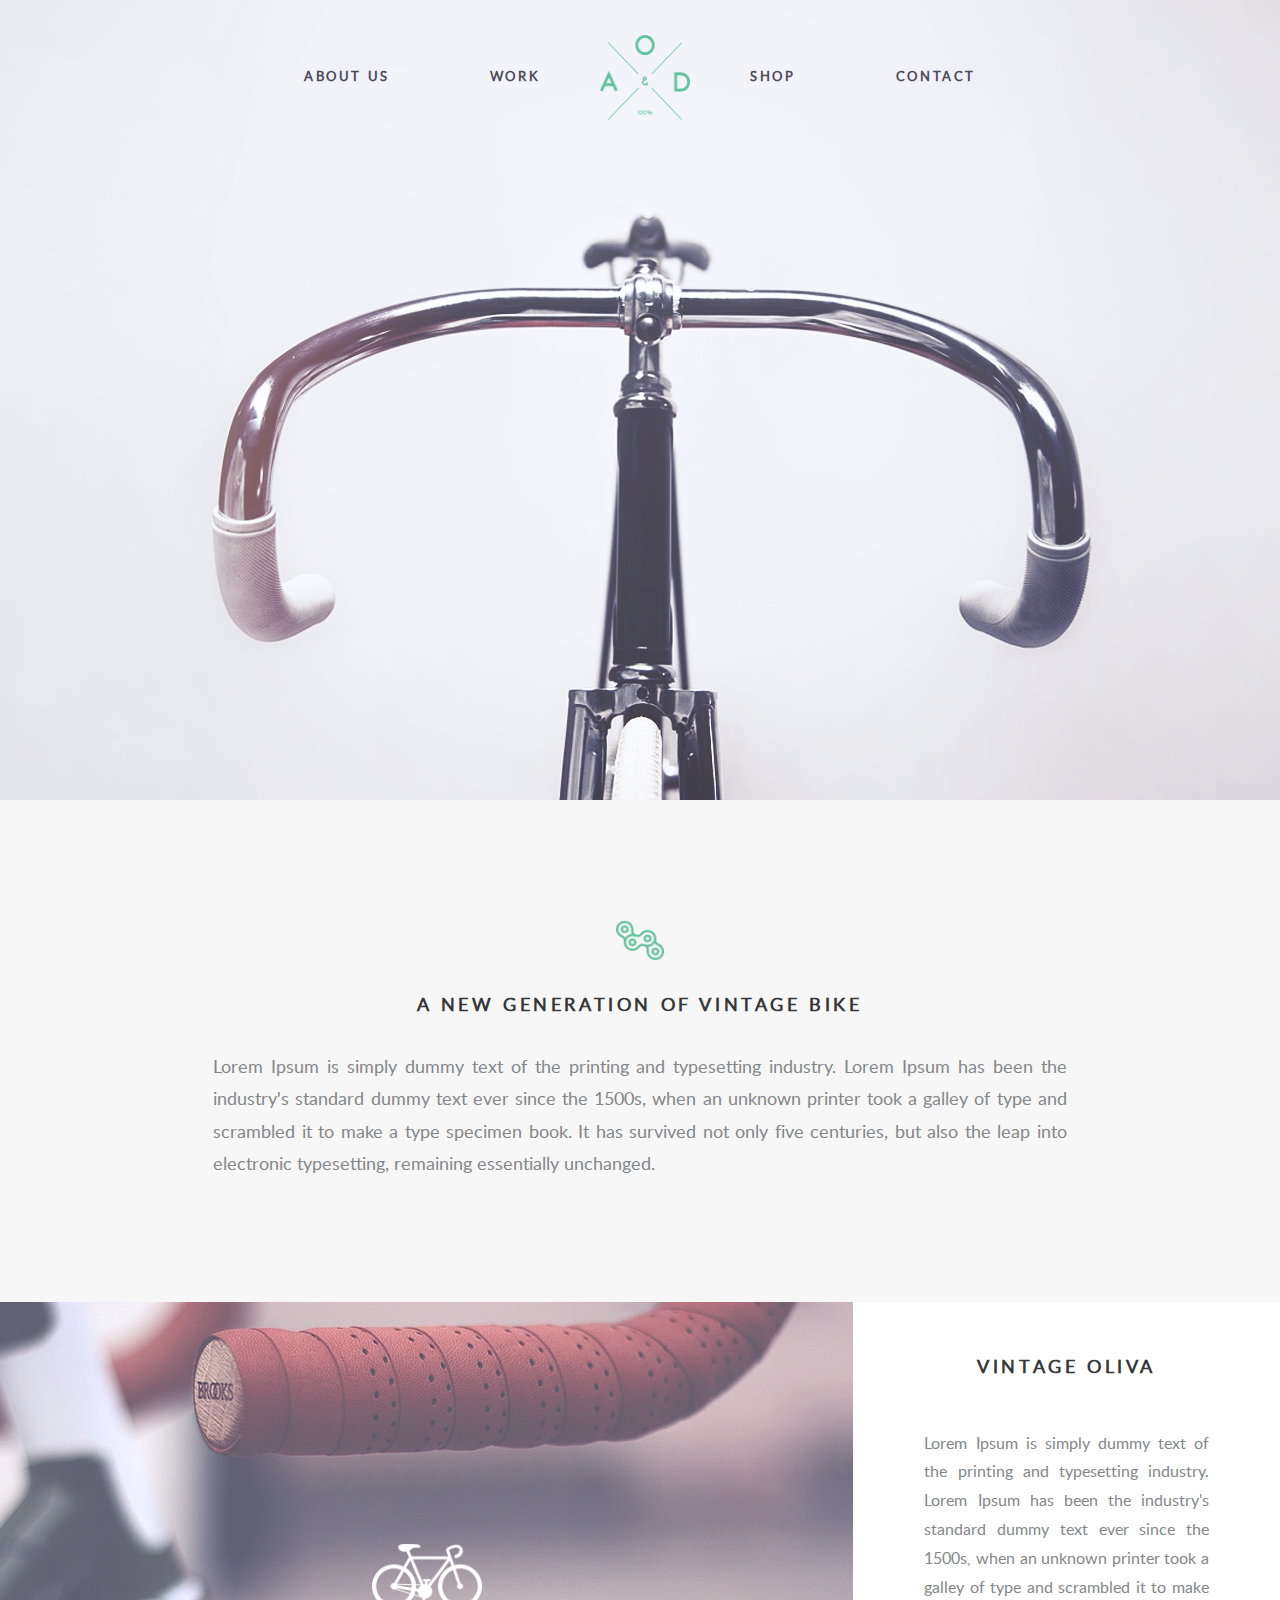
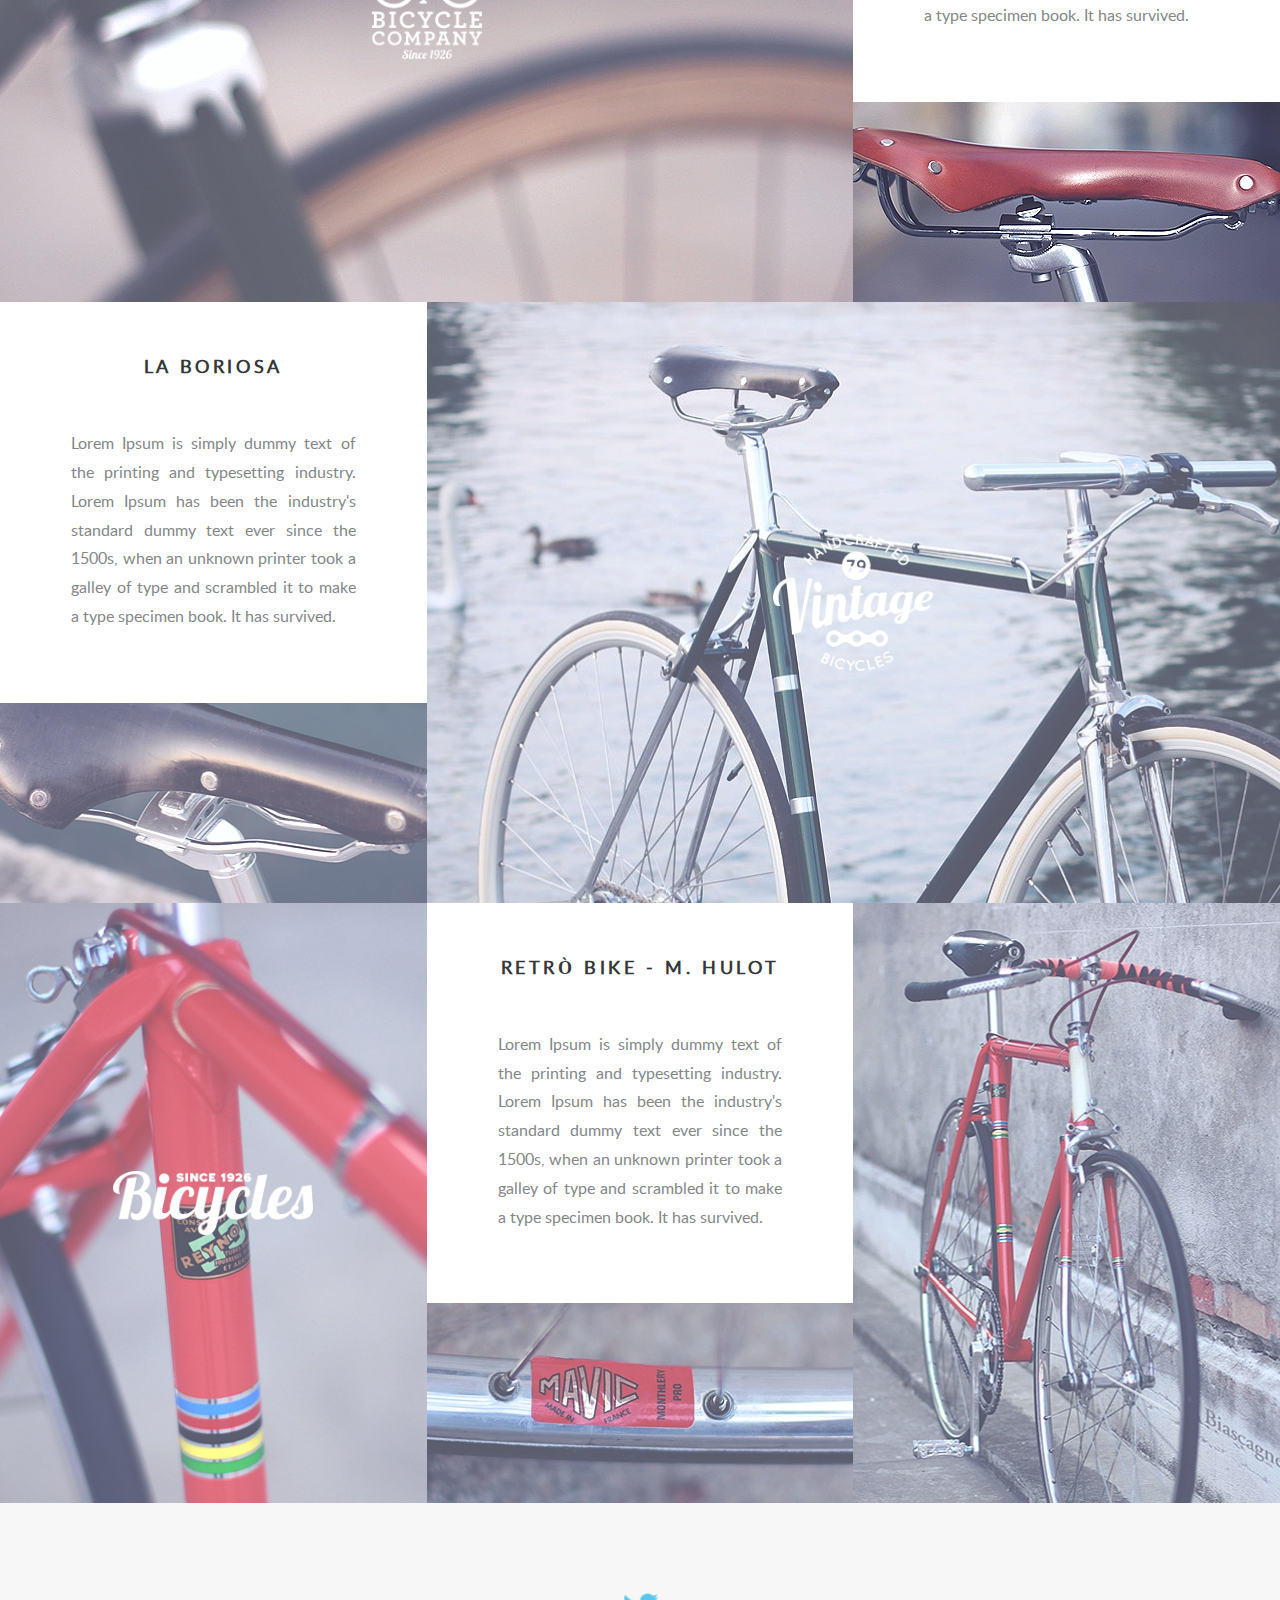
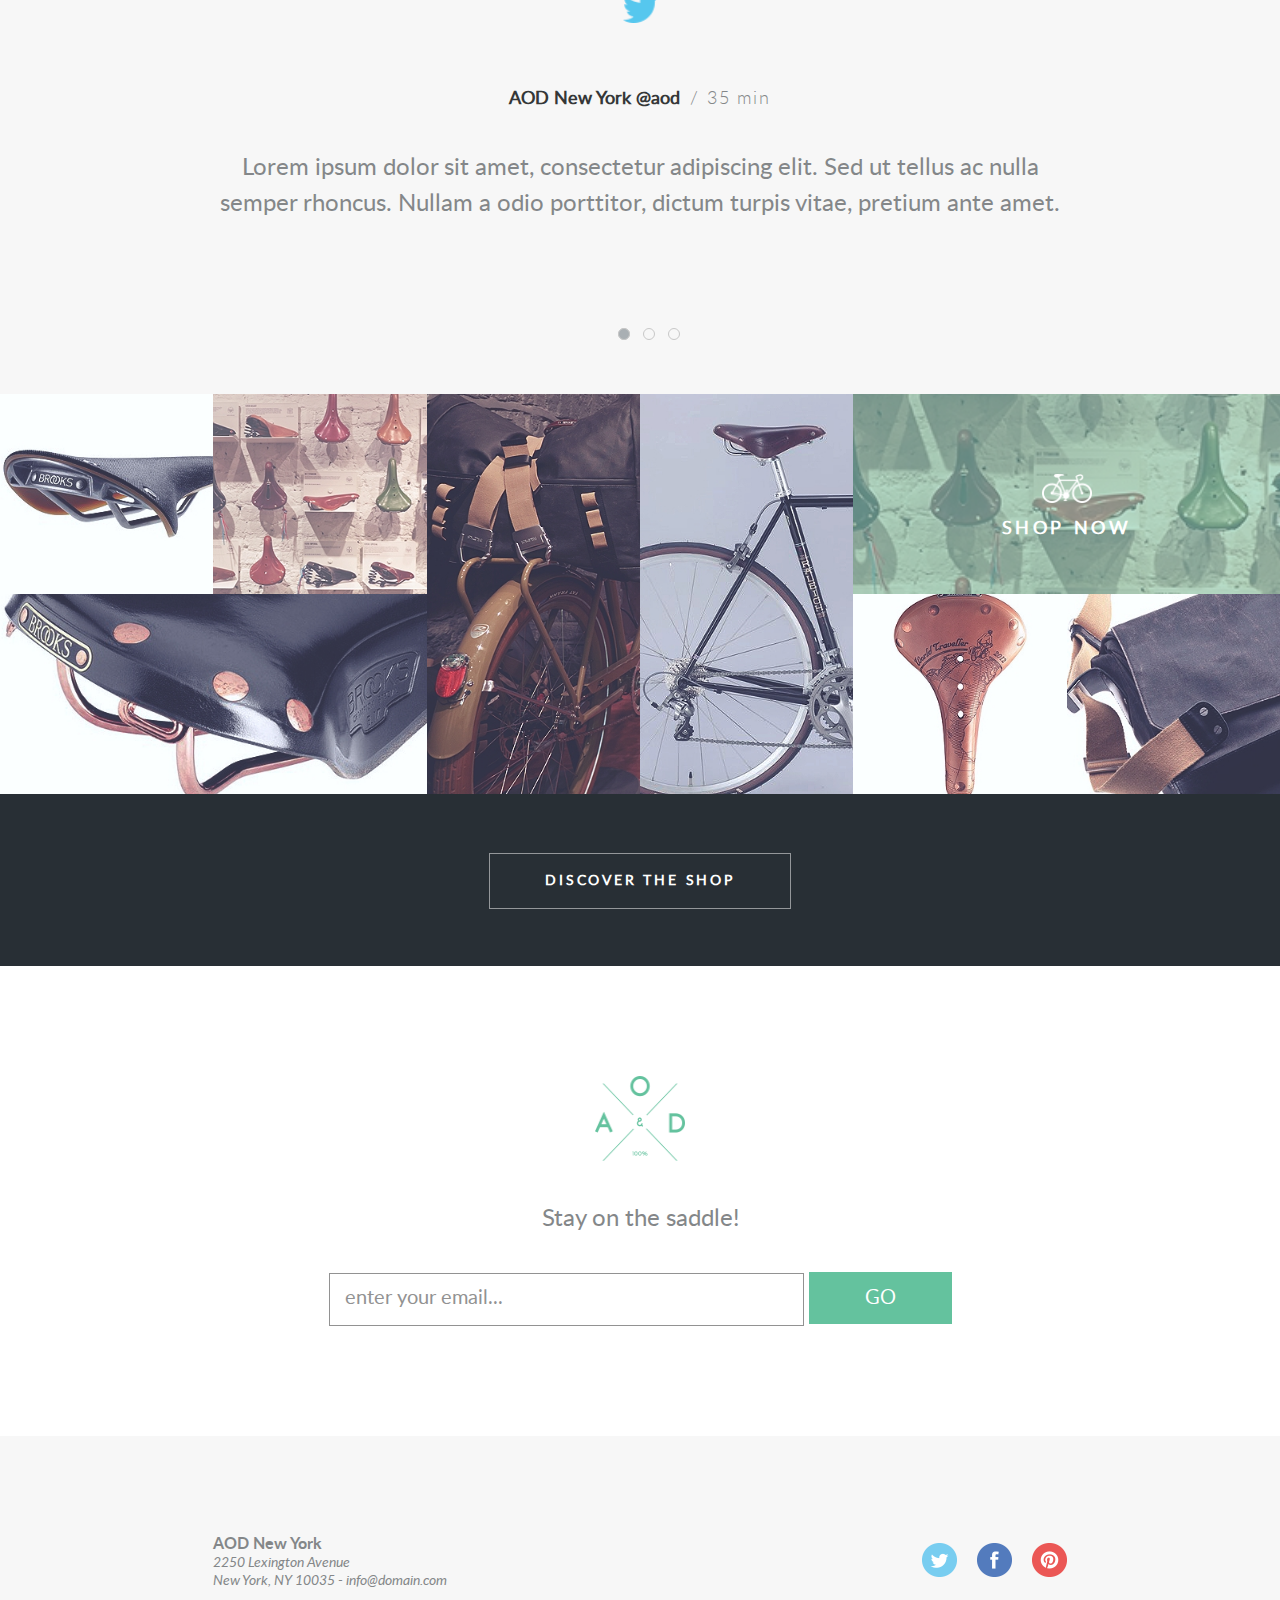
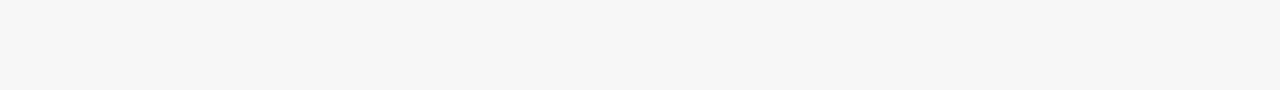
<file: index.html>
<!DOCTYPE html>
<html lang="en">

<head>
  <meta charset="UTF-8">
  <meta name="viewport" content="width=device-width, initial-scale=1.0">
  <title>Bycicle</title>
  <link rel="stylesheet" href="styles/style.css">
</head>

<body>

  <header class="header-main">

    <nav class="display-flex justify-content-center align-items-center">
      <a href="#about-us" class="header-main-link">about us</a>
      <a href="#work" class="header-main-link">work</a>
      <img src="images/logo-header.png" alt="logo-main" class="logo-main logo-main-mobile">
      <a href="#shop" class="header-main-link">shop</a>
      <a href="#footer" class="header-main-link">contact</a>
    </nav>

  </header>

  <main>

    <section class="about-us display-flex flex-direction-column align-items-center" id="about-us">

      <img src="images/logo-about-us.png" alt="logo-about-us" class="logo-about-us">
      <h2 class="headline-main">A NEW GENERATION OF VINTAGE BIKE</h2>
      <p class="text-about-us width-two-thirds">
        Lorem Ipsum is simply dummy text of the printing and typesetting industry.
        Lorem Ipsum has been the industry's standard dummy text ever since the 1500s,
        when an unknown printer took a galley of type and scrambled it to make a type
        specimen book. It has survived not only five centuries, but also the leap into
        electronic typesetting, remaining essentially unchanged.
      </p>

    </section>

    <section class="work" id="work">

      <div class="display-flex flex-wrap">
        <div class="display-flex justify-content-center align-items-center work-bike-box-1 width-two-thirds">
          <img src="images/logo-1-work.png" alt="logo-1-work" class="logo-work-bike-1">
        </div>
        <div class="display-flex flex-direction-column width-one-thirds">
          <div class="work-bike-text-padding display-flex flex-direction-column align-items-center">
            <h2 class="headline-main width-two-thirds">vintage Oliva</h2>
            <p class="text-work width-two-thirds">
              Lorem Ipsum is simply dummy text of the printing and typesetting industry.
              Lorem Ipsum has been the industry's standard dummy text ever since the 1500s,
              when an unknown printer took a galley of type and scrambled it to make a type
              specimen book. It has survived.
            </p>
          </div>
          <div class="work-bike-box-2 height-small"></div>
        </div>
      </div>

      <div class="display-flex flex-wrap">
        <div class="display-flex flex-direction-column width-one-thirds">
          <div class="work-bike-text-padding display-flex flex-direction-column align-items-center">
            <h2 class="headline-main width-two-thirds">La Boriosa</h2>
            <p class="text-work width-two-thirds">
              Lorem Ipsum is simply dummy text of the printing and typesetting industry. Lorem
              Ipsum has been the industry's standard dummy text ever since the 1500s, when an
              unknown printer took a galley of type and scrambled it to make a type specimen book.
              It has survived.
            </p>
          </div>
          <div class="work-bike-box-4 height-small"></div>
        </div>
        <div class="display-flex justify-content-center align-items-center work-bike-box-3 width-two-thirds">
          <img src="images/logo-4-work.png" alt="logo-2-work" class="logo-work-bike-2">
        </div>
      </div>

      <div class="display-flex flex-wrap">
        <div class="display-flex justify-content-center align-items-center work-bike-box-5 width-one-thirds">
          <img src="images/logo-5-work.png" alt="logo-3-work" class="logo-work-bike-3">
        </div>
        <div class="display-flex flex-direction-column width-one-thirds">
          <div class="work-bike-text-padding display-flex flex-direction-column align-items-center">
            <h2 class="headline-main width-two-thirds">retrò Bike - M. Hulot</h2>
            <p class="text-work width-two-thirds">
              Lorem Ipsum is simply dummy text of the printing and typesetting industry. Lorem
              Ipsum has been the industry's standard dummy text ever since the 1500s, when an
              unknown printer took a galley of type and scrambled it to make a type specimen book.
              It has survived.
            </p>
          </div>
          <div class="work-bike-box-6 height-small"></div>
        </div>
        <div class="work-bike-box-7 width-one-thirds"></div>
      </div>

    </section>

    <section class="social-network display-flex flex-direction-column align-items-center">

      <div class="social-network-container display-flex flex-direction-column align-items-center">
        <img src="images/logo-twitter.png" class="social-network-logo">
        <div class="display-flex margin-bottom-35">
          <h2 class="headline-social-media">AOD New York @aod</h2>
          <h3 class="subtitle-social-media"> / 35 min</h3>
        </div>
        <p class="text-social-media width-two-thirds">
          Lorem ipsum dolor sit amet, consectetur adipiscing elit. Sed ut tellus ac nulla semper
          rhoncus. Nullam a odio porttitor, dictum turpis vitae, pretium ante amet.
        </p>
      </div>

      <div>
        <input type="radio" name="switch" id="radio-button-1" checked class="radio-button">
        <input type="radio" name="switch" id="radio-button-2" class="radio-button">
        <input type="radio" name="switch" id="radio-button-3" class="radio-button">
      </div>

    </section>

    <section class="shop" id="shop">

      <div class="display-flex flex-wrap">
        <div class="display-flex flex-direction-column width-one-thirds">
          <div class="display-flex flex-wrap">
            <div class="good-1 width-half height-small"></div>
            <div class="good-2 width-half height-small"></div>
          </div>
          <div class="good-3 height-small"></div>
        </div>
        <div class="display-flex width-one-thirds flex-wrap">
          <div class="good-4 width-half height-big"></div>
          <div class="good-5 width-half height-big"></div>
        </div>
        <div class="display-flex flex-direction-column width-one-thirds">
          <div class="good-8 height-small">

            <a href="#" class="shop-buy display-flex flex-direction-column align-items-center">
              <img src="images/logo-shop.png" alt="logo-shop" class="logo-shop">
              <p class="text-shop-buy">Shop now</p>
            </a>

          </div>
          <div class="display-flex flex-wrap">
            <div class="good-6 width-half height-small"></div>
            <div class="good-7 width-half height-small"></div>
          </div>
        </div>
      </div>
      <div class="shop-button-container">
        <a href="#" class="shop-button">DISCOVER THE SHOP</a>
      </div>

    </section>

    <section class="mailing">
      <div class="display-flex flex-direction-column align-items-center">
        <img src="images/logo-header.png" alt="logo-main" class="logo-main margin-bottom-35">
        <p class="text-social-media margin-bottom-35">Stay on the saddle!</p>
        <form action="#" method="get">
          <input type="email" class="mail-form" required placeholder="enter your email..."
            pattern="[a-z0-9._%+-]+@[a-z0-9.-]+\.[a-z]{2,}$">
          <input type="submit" value="GO" class="form-button">
        </form>
      </div>
    </section>

  </main>
  <footer class="footer" id="footer">
    <div class="footer-content display-flex justify-content-space-between align-items-center width-two-thirds">
      <div>
        <h2 class="headline-footer">AOD New York</h2>
        <p class="text-footer">
          2250 Lexington Avenue <br />
          New York, NY 10035 - info@domain.com
        </p>
      </div>
      <div>
        <a href="https://twitter.com/" class="footer-link"><img src="images/twitter-a.png" alt="twitter-icon"
            class="footer-link-logo"></a>
        <a href="https://www.facebook.com/" class="footer-link"><img src="images/facebook-a.png" alt="facebook-icon"
            class="footer-link-logo"></a>
        <a href="https://www.pinterest.ru/" class="footer-link"><img src="images/pinterest-a.png" alt="pinterest-icon"
            class="footer-link-logo"></a>
      </div>
    </div>

  </footer>
</body>

</html>
</file>
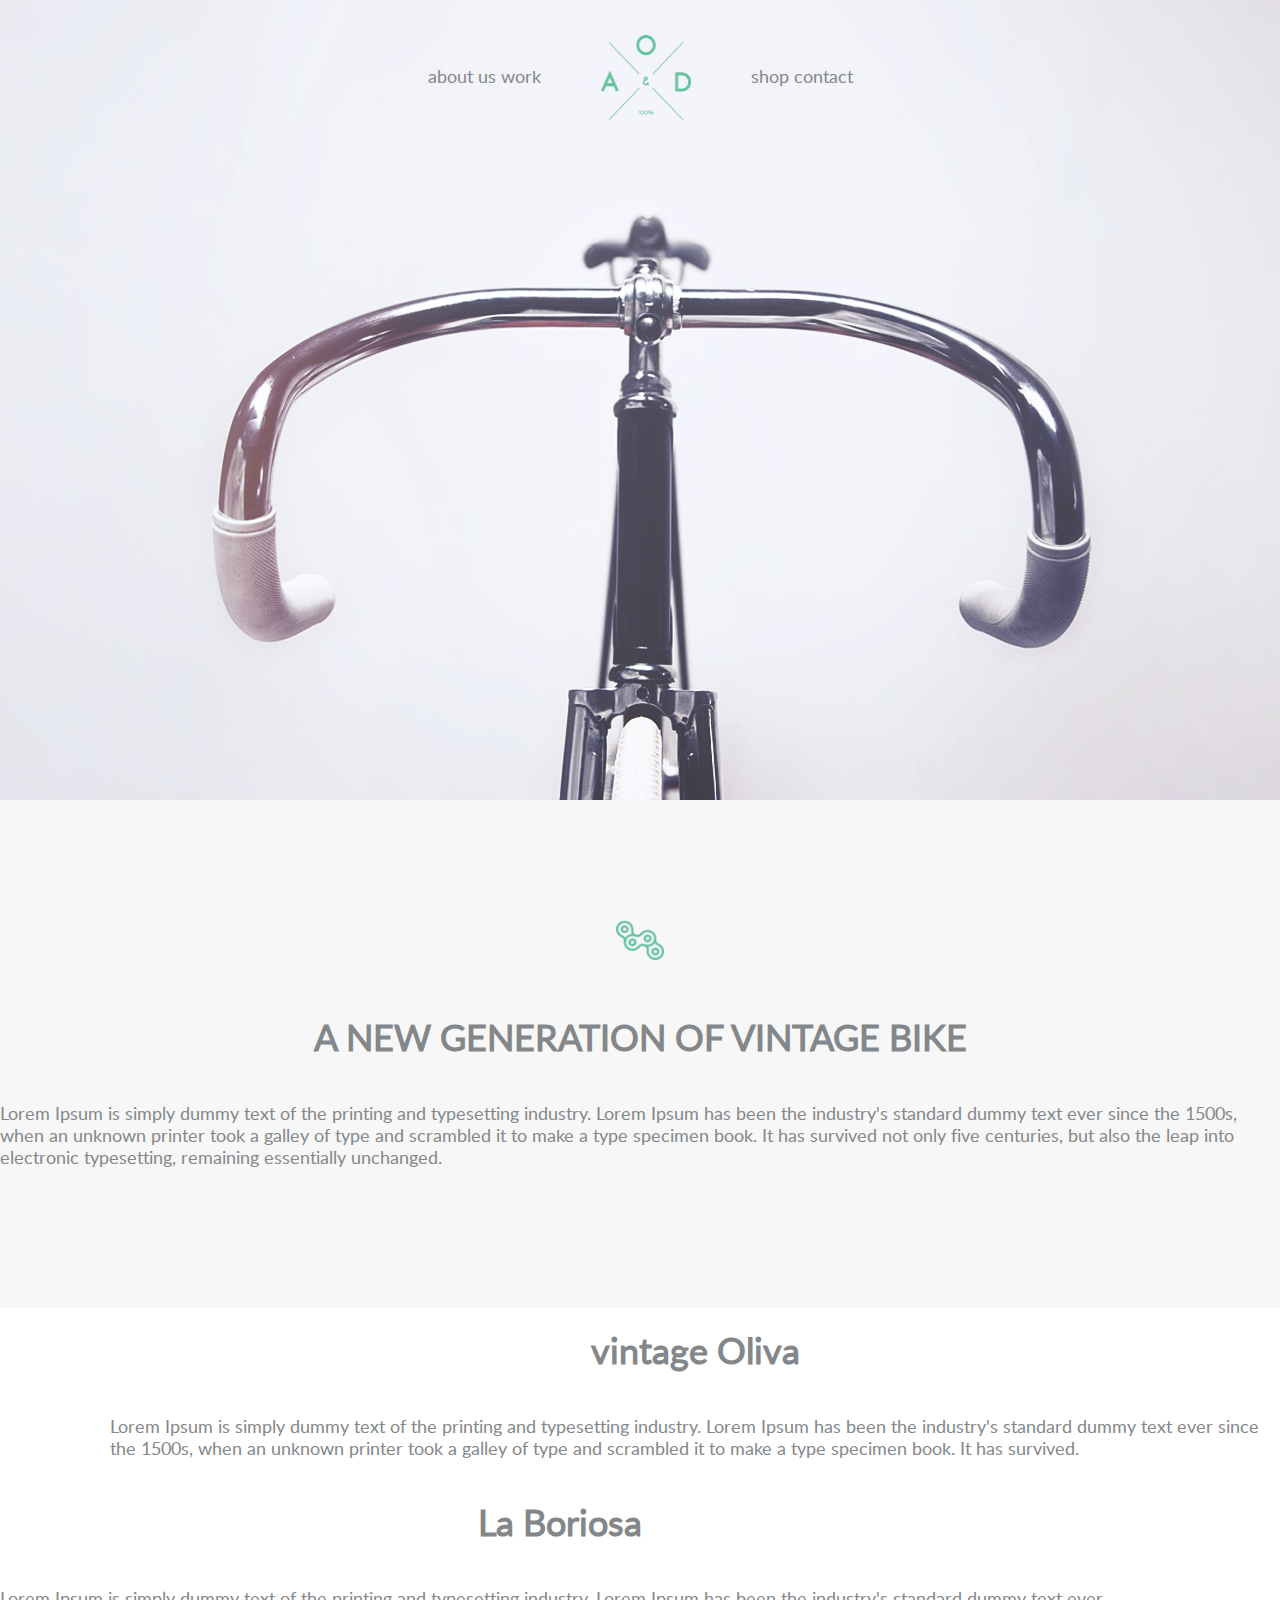
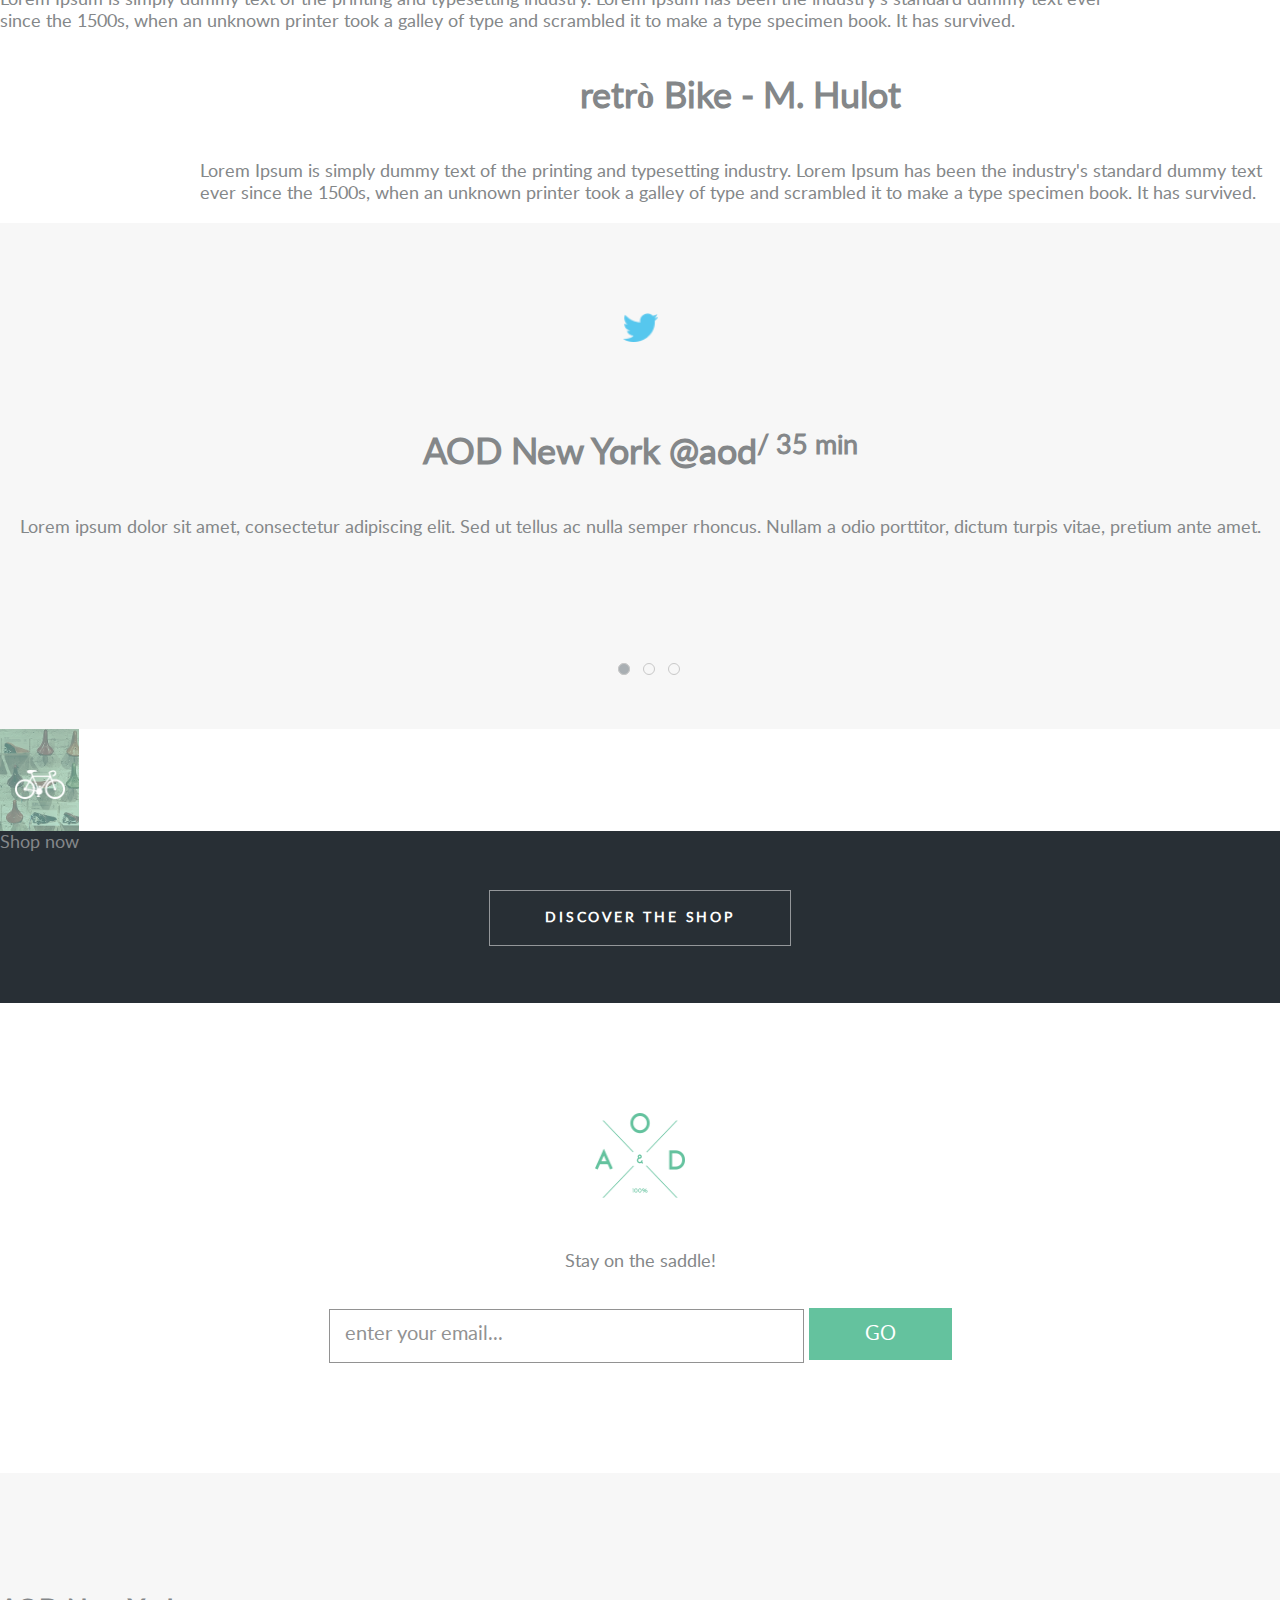
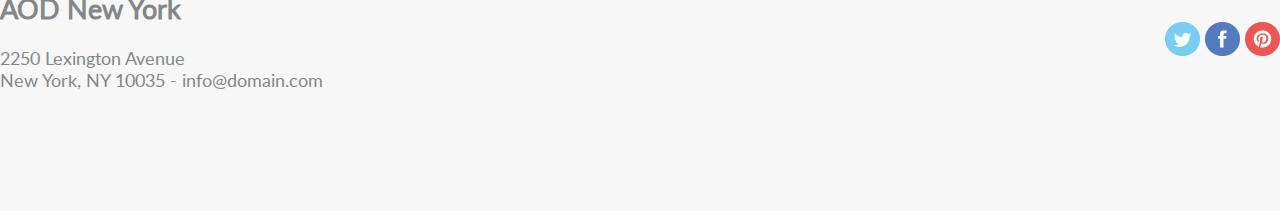
<file: adaptive.html>
<!DOCTYPE html>
<html lang="en">

<head>
  <meta charset="UTF-8">
  <meta name="viewport" content="width=device-width, initial-scale=1.0">
  <title>Bycicle</title>
  <link rel="stylesheet" href="styles/style.css">
</head>

<body>

  <header class="header-main display-flex justify-content-center align-items-center">

    <div class="header-nav-mobile">
      <a href="#about-us" class="header-main-a header-main-a-1">about us</a>
      <a href="#work" class="header-main-a header-main-a-2">work</a>
    </div>
    <img src="images/logo-header.png" alt="logo-main" class="logo-main logo-main-mobile">
    <div class="header-nav-mobile">
      <a href="#shop" class="header-main-a header-main-a-3">shop</a>
      <a href="#footer" class="header-main-a header-main-a-4">contact</a>
    </div>

  </header>

  <main>

    <section class="about-us display-flex flex-direction-column align-items-center" id="about-us">

      <img src="images/logo-about-us.png" alt="logo-about-us" class="logo-about-us">
      <h1 class="h1-main">A NEW GENERATION OF VINTAGE BIKE</h1>
      <p class="about-us-p width-66">
        Lorem Ipsum is simply dummy text of the printing and typesetting industry.
        Lorem Ipsum has been the industry's standard dummy text ever since the 1500s,
        when an unknown printer took a galley of type and scrambled it to make a type
        specimen book. It has survived not only five centuries, but also the leap into
        electronic typesetting, remaining essentially unchanged.
      </p>

    </section>

    <section class="work" id="work">

      <div class="display-flex flex-wrap">
        <div class="display-flex justify-content-center align-items-center work-bike-main-bike-1 width-66">
          <img src="images/logo-1-work.png" alt="logo-1-work" class="logo-work-bike-1">
        </div>
        <div class="display-flex flex-direction-column width-34">
          <div class="work-bike-text display-flex flex-direction-column align-items-center">
            <h1 class="h1-main width-66">vintage Oliva</h1>
            <p class="work-p width-66">
              Lorem Ipsum is simply dummy text of the printing and typesetting industry.
              Lorem Ipsum has been the industry's standard dummy text ever since the 1500s,
              when an unknown printer took a galley of type and scrambled it to make a type
              specimen book. It has survived.
            </p>
          </div>
          <div class="work-bike-main-bike-2 height-200"></div>
        </div>
      </div>

      <div class="display-flex flex-wrap">
        <div class="display-flex flex-direction-column width-34">
          <div class="work-bike-text display-flex flex-direction-column align-items-center">
            <h1 class="h1-main width-66">La Boriosa</h1>
            <p class="work-p width-66">
              Lorem Ipsum is simply dummy text of the printing and typesetting industry. Lorem
              Ipsum has been the industry's standard dummy text ever since the 1500s, when an
              unknown printer took a galley of type and scrambled it to make a type specimen book.
              It has survived.
            </p>
          </div>
          <div class="work-bike-main-bike-4 height-200"></div>
        </div>
        <div class="display-flex justify-content-center align-items-center work-bike-main-bike-3 width-66">
          <img src="images/logo-4-work.png" alt="logo-2-work" class="logo-work-bike-2">
        </div>
      </div>

      <div class="display-flex flex-wrap">
        <div class="display-flex justify-content-center align-items-center work-bike-main-5 width-34">
          <img src="images/logo-5-work.png" alt="logo-3-work" class="logo-work-bike-3">
        </div>
        <div class="display-flex flex-direction-column width-34">
          <div class="work-bike-text display-flex flex-direction-column align-items-center">
            <h1 class="h1-main width-66">retrò Bike - M. Hulot</h1>
            <p class="work-p width-66">
              Lorem Ipsum is simply dummy text of the printing and typesetting industry. Lorem
              Ipsum has been the industry's standard dummy text ever since the 1500s, when an
              unknown printer took a galley of type and scrambled it to make a type specimen book.
              It has survived.
            </p>
          </div>
          <div class="work-bike-main-bike-6 height-200"></div>
        </div>
        <div class="work-bike-main-bike-7 width-32"></div>
      </div>

    </section>

    <section class="social-network display-flex flex-direction-column align-items-center">

      <div class="social-network-container display-flex flex-direction-column align-items-center">
        <img src="images/logo-twitter.png" class="social-network-logo">
        <div class="display-flex m-b-27">
          <h1 class="h1-social-media">AOD New York @aod</h1>
          <h2 class="h2-social-media"> / 35 min</h2>
        </div>
        <p class="social-media-p width-66">
          Lorem ipsum dolor sit amet, consectetur adipiscing elit. Sed ut tellus ac nulla semper
          rhoncus. Nullam a odio porttitor, dictum turpis vitae, pretium ante amet.
        </p>
      </div>

      <div class="radio-buttons">
        <input type="radio" name="switch" id="radio-button-1" checked class="radio-button">
        <input type="radio" name="switch" id="radio-button-2" class="radio-button">
        <input type="radio" name="switch" id="radio-button-3" class="radio-button">
      </div>

    </section>

    <section class="shop" id="shop">

      <div class="display-flex flex-wrap">
        <div class="display-flex flex-direction-column width-34">
          <div class="display-flex flex-wrap">
            <div class="good-1 width-50 height-200"></div>
            <div class="good-2 width-50 height-200"></div>
          </div>
          <div class="good-3 height-200"></div>
        </div>
        <div class="display-flex width-34 flex-wrap">
          <div class="good-4 width-50 height-400"></div>
          <div class="good-5 width-50 height-400"></div>
        </div>
        <div class="display-flex flex-direction-column width-32">
          <div class="good-8 height-200">

            <a href="#" class="shop-buy display-flex flex-direction-column align-items-center">
              <img src="images/logo-shop.png" alt="logo-shop" class="logo-shop">
              <p class="shop-buy-p">Shop now</p>
            </a>

          </div>
          <div class="display-flex flex-wrap">
            <div class="good-6 width-50 height-200"></div>
            <div class="good-7 width-50 height-200"></div>
          </div>
        </div>
      </div>
      <div class="shop-button-container">
        <a href="#" class="shop-button">DISCOVER THE SHOP</a>
      </div>

    </section>

    <section class="mailing">
      <div class="display-flex flex-direction-column align-items-center">
        <img src="images/logo-header.png" alt="logo-main" class="logo-main margin-bottom-35">
        <p class="social-media-p margin-bottom-35">Stay on the saddle!</p>
        <form action="#" method="get">
          <input type="email" class="mail-form" required placeholder="enter your email..."
            pattern="[a-z0-9._%+-]+@[a-z0-9.-]+\.[a-z]{2,}$">
          <input type="submit" value="GO" class="form-button">
        </form>
      </div>
    </section>

  </main>
  <footer class="footer" id="footer">
    <div class="footer-content display-flex justify-content-space-between align-items-center width-66">
      <div>
        <h2 class="footer-h2">AOD New York</h2>
        <p class="footer-p">
          2250 Lexington Avenue <br>
          New York, NY 10035 - info@domain.com
        </p>
      </div>
      <div>
        <a href="#" class="footer-a"><img src="images/twitter-a.png" alt="twitter-icon" class="footer-a-logo"></a>
        <a href="#" class="footer-a"><img src="images/facebook-a.png" alt="facebook-icon" class="footer-a-logo"></a>
        <a href="#" class="footer-a"><img src="images/pinterest-a.png" alt="pinterest-icon" class="footer-a-logo"></a>
      </div>
    </div>

  </footer>
</body>

</html>
</file>
<file: styles/style.css>
@font-face {
  font-family: "LatoRegular";
  src: url("../fonts/LatoRegular/LatoRegular.eot");
  src: url("../fonts/LatoRegular/LatoRegular.eot?#iefix")format("embedded-opentype"),
  url("../fonts/LatoRegular/LatoRegular.woff") format("woff"),
  url("../fonts/LatoRegular/LatoRegular.ttf") format("truetype");
  font-style: normal;
  font-weight: normal;
}

@font-face {
  font-family: "LatoBold";
  src: url("../fonts/LatoBold/LatoBold.eot");
  src: url("../fonts/LatoBold/LatoBold.eot?#iefix")format("embedded-opentype"),
  url("../fonts/LatoBold/LatoBold.woff") format("woff"),
  url("../fonts/LatoBold/LatoBold.ttf") format("truetype");
  font-style: normal;
  font-weight: normal;
}

@font-face {
  font-family: "LatoItalic";
  src: url("../fonts/LatoItalic/LatoItalic.eot");
  src: url("../fonts/LatoItalic/LatoItalic.eot?#iefix")format("embedded-opentype"),
  url("../fonts/LatoItalic/LatoItalic.woff") format("woff"),
  url("../fonts/LatoItalic/LatoItalic.ttf") format("truetype");
  font-style: normal;
  font-weight: normal;
}

@font-face {
  font-family: "LatoLight";
  src: url("../fonts/LatoLight/LatoLight.eot");
  src: url("../fonts/LatoLight/LatoLight.eot?#iefix")format("embedded-opentype"),
  url("../fonts/LatoLight/LatoLight.woff") format("woff"),
  url("../fonts/LatoLight/LatoLight.ttf") format("truetype");
  font-style: normal;
  font-weight: normal;
}

@font-face {
  font-family: "LatoBoldItalic";
  src: url("../fonts/LatoBoldItalic/LatoBoldItalic.eot");
  src: url("../fonts/LatoBoldItalic/LatoBoldItalic.eot?#iefix")format("embedded-opentype"),
  url("../fonts/LatoBoldItalic/LatoBoldItalic.woff") format("woff"),
  url("../fonts/LatoBoldItalic/LatoBoldItalic.ttf") format("truetype");
  font-style: normal;
  font-weight: normal;
}

@font-face {
  font-family: "LatoLightItalic";
  src: url("../fonts/LatoLightItalic/LatoLightItalic.eot");
  src: url("../fonts/LatoLightItalic/LatoLightItalic.eot?#iefix")format("embedded-opentype"),
  url("../fonts/LatoLightItalic/LatoLightItalic.woff") format("woff"),
  url("../fonts/LatoLightItalic/LatoLightItalic.ttf") format("truetype");
  font-style: normal;
  font-weight: normal;
}

:root {
  --basis-length: 5px;
  --basis-font-size: 18px;
}

body {
  margin: 0 auto;
}

body, a, input {
  font-family: "LatoRegular";
  font-size: var(--basis-font-size);
  font-weight: 400;
  text-decoration: none;
  color: #848789;
}

.header-main {
  background: url(../images/background-image-header.jpg) no-repeat center;
  background-size: cover;
  padding-top: calc(var(--basis-length) * 7);
  padding-bottom: calc(var(--basis-length) * 136);
  width: 100%;
}

.header-main-link {
  color: #4d4959;
  font-size: 0.722em;
  font-weight: 700;
  text-transform: uppercase;
  letter-spacing: 0.2em;
}

.header-main-link:nth-child(1),
.header-main-link:nth-child(4) {
  margin-right: calc(var(--basis-length) * 20);
}

.logo-main {
  width: calc(var(--basis-length) * 18);
  height: calc(var(--basis-length) * 17);
  margin: 0 calc(var(--basis-length) * 12);
}

.logo-about-us {
  width: calc(var(--basis-length) * 10);
  height: calc(var(--basis-length) * 8);
  margin-bottom: calc(var(--basis-length) * 7);
  margin-top: 0;
}
.about-us {
  background-color: #f7f7f7;
  padding: calc(var(--basis-length) * 24) 0;
}

.headline-main {
  color: #353738;
  font-weight: 700;
  text-transform: uppercase;
  letter-spacing: 0.2em;
  margin-bottom: calc(var(--basis-length) * 7);
  margin-top: 0;
  text-align: center;
  font-size: 1em;
}

.text-about-us {
  line-height: 1.8;
  margin: 0 auto;
  text-align: justify;
}

.work-bike-box-1 {
  background: url(../images/bike-1-work.jpg) no-repeat center;
  background-size: cover;
}

.work-bike-box-2 {
  background: url(../images/bike-2-work.jpg) no-repeat center;
  background-size: cover;
}

.work-bike-box-3 {
  background: url(../images/bike-3-work.jpg) no-repeat center;
  background-size: cover;
}

.work-bike-box-4 {
  background: url(../images/bike-4-work.jpg) no-repeat center;
  background-size: cover;
}

.work-bike-box-5 {
  background: url(../images/bike-5-work.jpg) no-repeat center;
  background-size: cover;
}
.work-bike-box-6 {
  background: url(../images/bike-6-work.jpg) no-repeat center;
  background-size: cover;
}
.work-bike-box-7 {
  background: url(../images/bike-7-work.jpg) no-repeat center;
  background-size: cover;
}

.logo-work-bike-1 {
  width: calc(var(--basis-length) * 22)
}

.logo-work-bike-2 {
  width: calc(var(--basis-length) * 32)
}

.logo-work-bike-3 {
  width: calc(var(--basis-length) * 40);
}

.work-bike-text-padding {
  padding: calc(var(--basis-length) * 11) 0; 
}

.text-work {
  line-height: 1.8;
  font-size: 0.889em;
  text-align: justify;  
}

.social-network {
  background-color: #f7f7f7;
}

.social-network-logo {
  width: calc(var(--basis-length) * 7);
  margin: 0 auto calc(var(--basis-length) * 13);
}

.headline-social-media {
  color: #353738;
  font-weight: 700;
  text-align: center;
  margin: 0 calc(var(--basis-length) * 2) 0 0;
  font-size: 1em;
}

.subtitle-social-media {
  font-family: "LatoLight";
  font-weight: 300;
  letter-spacing: 0.1em;
  text-align: center;
  margin: 0 auto;
  font-size: 1em;
}

.text-social-media {
  font-size: 1.333em;
  line-height: 1.5;
  margin: calc(var(--basis-length) * 1) 0 0 0;
  text-align: center;
}

.social-network {
  padding-bottom: calc(var(--basis-length) * 12);
}

.social-network-container {
  padding: calc(var(--basis-length) * 18) 0;
}

.radio-button {
  cursor: pointer;
  -webkit-appearance: none;
  -moz-appearance: none;
  appearance: none;
  outline: none; 
  margin-right: calc(var(--basis-length) * 3);
}

.radio-button:last-child {
  margin-right: 0;
}

.radio-button::before {
  position: absolute;
  content: '';
  width: calc(var(--basis-length) * 2);
  height: calc(var(--basis-length) * 2);
  border-radius: 50%;
  border: 1px solid #c8c8c8;
  
}

.radio-button:checked::after {
  position: absolute;
  content: '';
  width: calc(var(--basis-length) * 2);
  height: calc(var(--basis-length) * 2);
  border-radius: 50%;
  border: 1px solid #c8c8c8;
  background-color: #a9afb3;
  visibility: visible;
}

.shop-button-container {
  background-color: #282f35;
  padding: calc(var(--basis-length) * 15) 0;
  text-align: center;
}

.shop-button {
  color: #ffffff;
  font-size: 0.778em;
  font-weight: 700;
  text-transform: uppercase;
  letter-spacing: 0.2em;
  border: 1px solid rgba(255, 255, 255, 0.5);
  background-color: #282f35;
  padding: calc(var(--basis-length) * 4) calc(var(--basis-length) * 11);
  cursor: pointer;
}

.good-1 {
  background: url(../images/bike-1-shop.jpg) no-repeat center;
  background-size: cover;
}

.good-2 {
  background: url(../images/bike-2-shop.jpg) no-repeat center;
  background-size: cover;
}

.good-3 {
  background: url(../images/bike-3-shop.jpg) no-repeat center;
  background-size: cover;
}

.good-4 {
  background: url(../images/bike-4-shop.jpg) no-repeat center;
  background-size: cover;
}

.good-5 {
  background: url(../images/bike-5-shop.jpg) no-repeat center;
  background-size: cover;
}

.good-6 {
  background: url(../images/bike-6-shop.jpg) no-repeat center;
  background-size: cover;
}

.good-7 {
  background: url(../images/bike-7-shop.jpg) no-repeat center;
  background-size: cover;
}

.good-8 {
  background: url(../images/bike-2-shop.jpg) no-repeat center;
  background-size: cover;
  position: relative;
}

.good-8::after{
  background: rgb(100, 194, 158, 0.45);
  position: absolute;
  top: 0;
  right: 0;
  width: 100%;
  height: 100%;
  content: '';
}

.shop-buy {
  position: relative;
  z-index: 1;
  top: 40%;
}

.logo-shop {
  width:calc(var(--basis-length) * 10);
  margin-bottom: calc(var(--basis-length) * 3);
}

.text-shop-buy {
  color: #ffffff;
  font-weight: 700;
  text-transform: uppercase;
  letter-spacing: 0.2em;
  margin: 0;
}

.footer {
  background-color: #f7f7f7;
  padding: calc(var(--basis-length) * 20) 0;
}

.footer-content {
  margin: 0 auto;
}

.headline-footer {
  font-family: "LatoBold";
  font-size: 0.889em;
  line-height: 1.1;
  margin: 0;
}

.text-footer {
  font-family: "LatoItalic";
  font-size: 0.778em;
  line-height: 1.3;
  margin: 0;
}

.footer-link {
  margin-right: calc(var(--basis-length) * 3);
}

.footer-link:last-child {
  margin-right: 0;
}

.footer-link-logo {
  width: calc(var(--basis-length) * 7);
}

.mailing {
  padding: calc(var(--basis-length) * 22) 0;
}

.mail-form {
  padding: calc(var(--basis-length) * 3) calc(var(--basis-length) * 45) calc(var(--basis-length) * 3) calc(var(--basis-length) * 3);
  border: 1px solid #929292;
  line-height: 1.2;
}

.mail-form::-webkit-input-placeholder {
  color: #929292;
  font-size: 1.111em;
}

.mail-form::-moz-placeholder {
  color: #929292;
  font-size: 1.111em;
}

.mail-form:-moz-placeholder {
  color: #929292;
  font-size: 1.111em;
}

.mail-form:-ms-input-placeholder {
  color: #929292;
  font-size: 1.111em;
}

.form-button {
  background-color: #64c29e;
  border: 1px #64c29e solid;
  color: #ffffff;
  font-size: 1.111em;
  font-weight: 300;
  line-height: 1;
  text-transform: uppercase;
  padding: calc(var(--basis-length) * 3) calc(var(--basis-length) * 11);
  cursor: pointer;
}

.margin-bottom-35 {
  margin-bottom: calc(var(--basis-length) * 7);
}

.display-flex {
  display: flex;
}

.flex-direction-column {
  flex-direction: column;
}

.justify-content-center {
  justify-content: center;
}

.justify-content-space-between {
  justify-content: space-between;
}

.align-items-center {
  align-items: center;
}

.width-two-thirds {
  width: 66.67%;
}

.width-half {
  width: 50%;
}

.width-one-thirds {
  width: 33.33%;
}

.height-small {
  height: calc(var(--basis-length) * 40);
}

.height-big {
  height: calc(var(--basis-length) * 80);
}

/* Portrait tablets and small desktops */
@media (min-width: 768px) and (max-width: 991px) {
  :root {
    --basis-length: 4px;
    --basis-font-size: 16px;
  }
}

/* Landscape phones and portrait tablets */
@media (max-width: 767px) {
  :root {
    --basis-length: 3px;
    --basis-font-size: 14px;
  }
}

/* Portrait phones and smaller */
@media (max-width: 480px) {
    
  .logo-main-mobile {
    width: calc(var(--basis-length) * 11);
    height: calc(var(--basis-length) * 10);
    margin: 0 calc(var(--basis-length) * 5);
  }

  .header-main-link:nth-child(1),
  .header-main-link:nth-child(4) {
    margin-right: calc(var(--basis-length) * 5);
  }

  .flex-wrap {
    flex-wrap: wrap;
  }

  .width-one-thirds, .width-half, .width-two-thirds {
    width: 100%;
  }

  .work-bike-box-1,
  .work-bike-box-3,
  .work-bike-box-5 {
    padding: calc(var(--basis-length) * 50) 0;
  }

  .height-small {
    height: calc(var(--basis-length) * 66.67);
  }
  
  .height-big {
    height: calc(var(--basis-length) * 133.34);
  }

  .text-about-us,
  .text-work,
  .text-social-media,
  .text-footer,
  .headline-footer {
    padding-left: calc(var(--basis-length) * 2);
    padding-right: calc(var(--basis-length) * 2);
    box-sizing: border-box;
  }

  .mail-form {
    padding: calc(var(--basis-length) * 3) calc(var(--basis-length) * 15) calc(var(--basis-length) * 3) calc(var(--basis-length) * 3);
  }
  .footer-a:last-child {
    margin-right: calc(var(--basis-length) * 2);
  }
}
</file>
